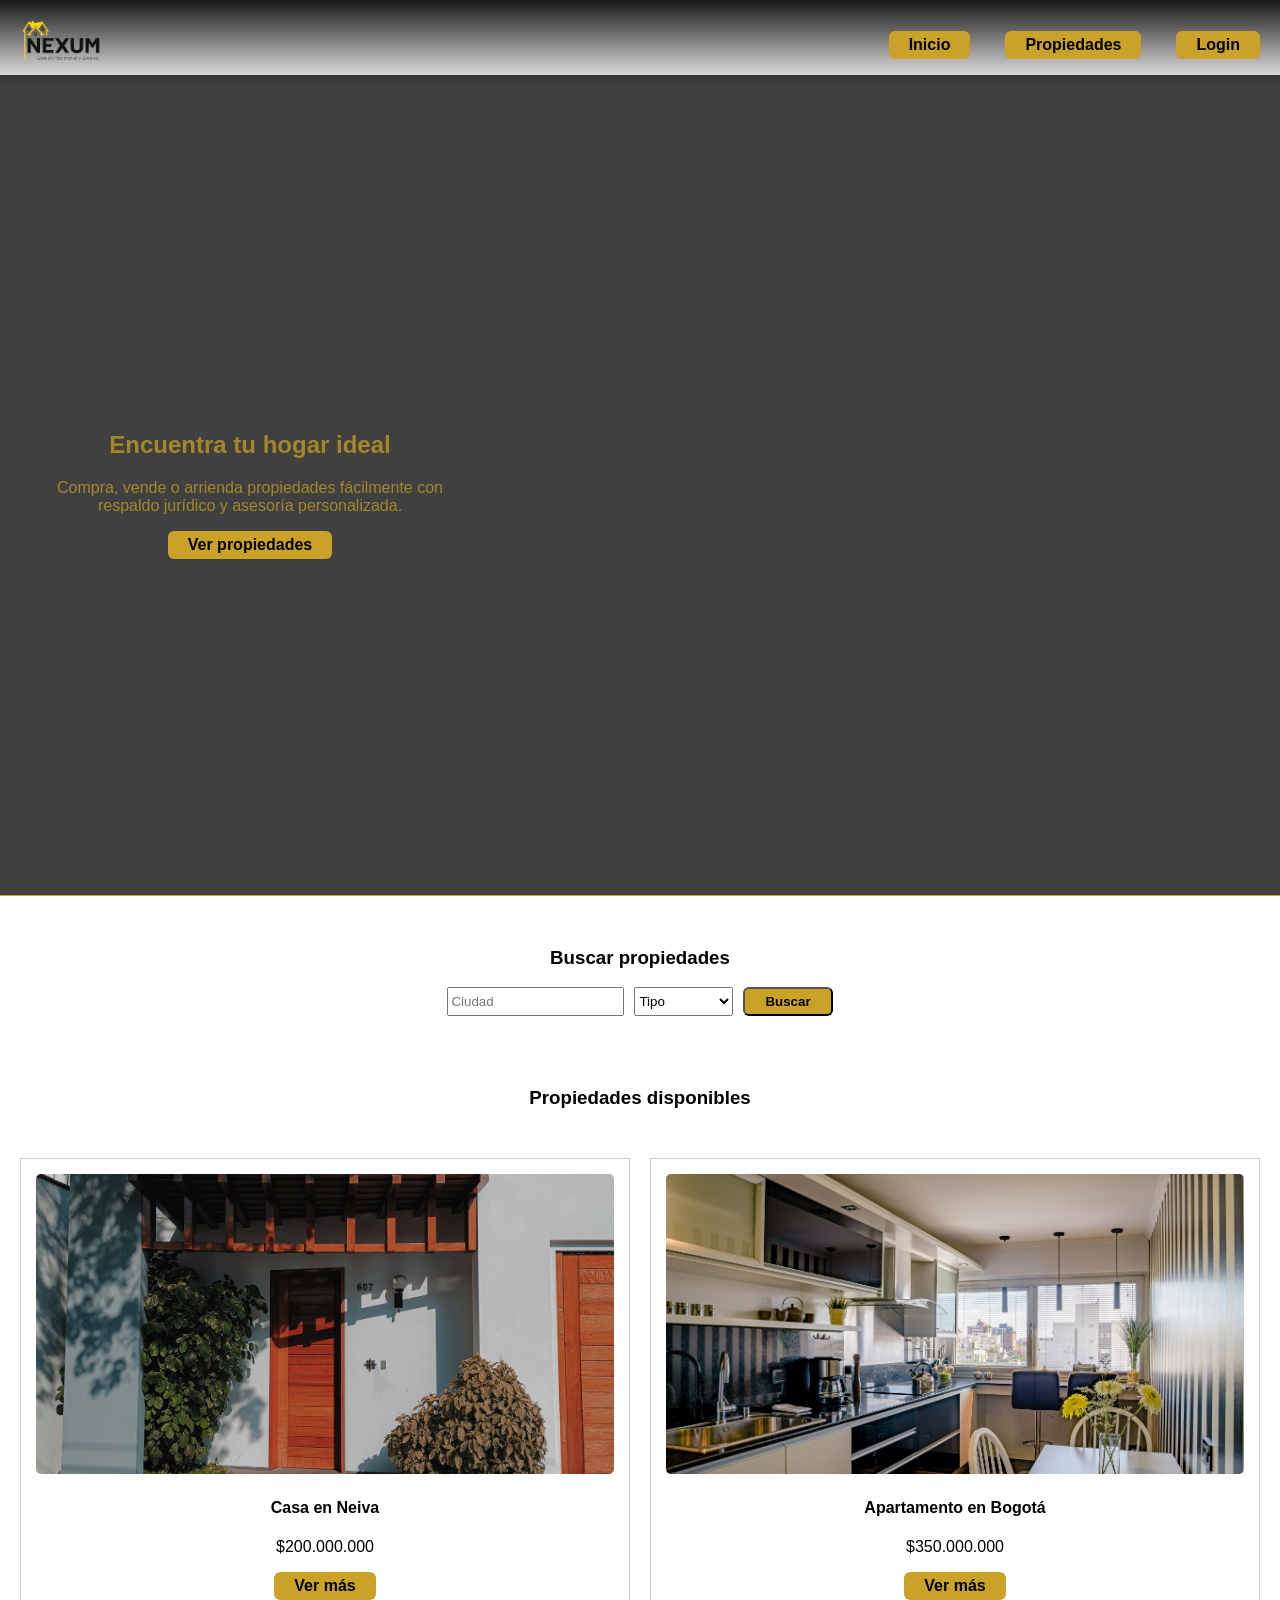
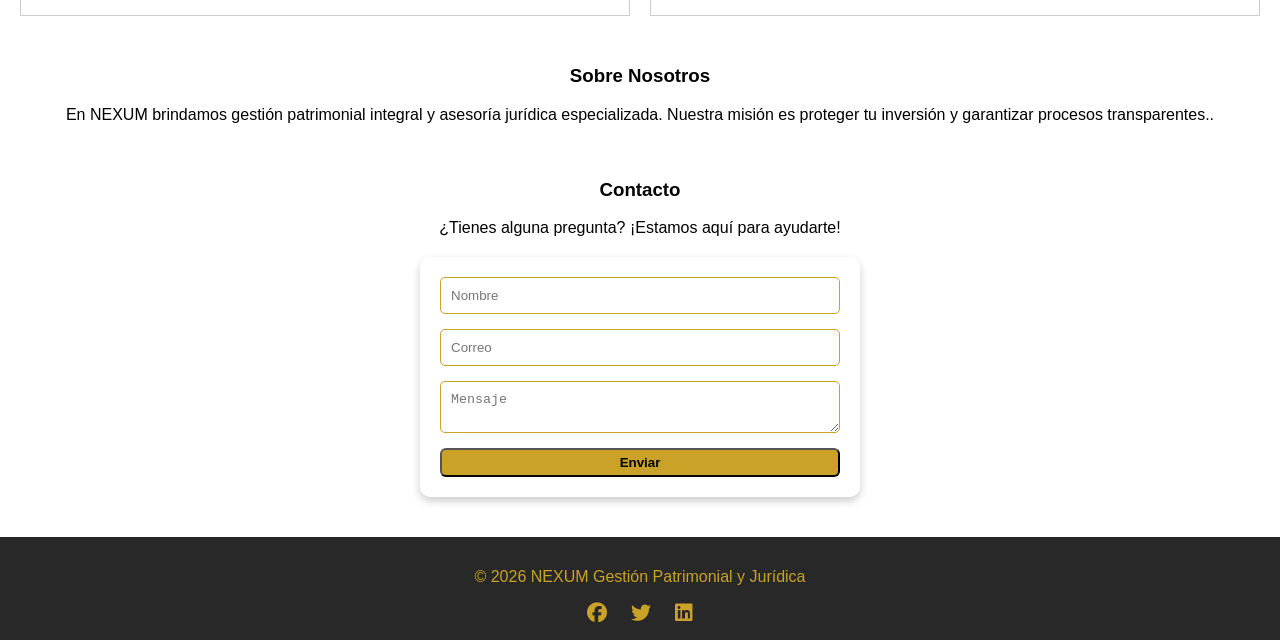
<file: Frontend/public/index.html>
<!DOCTYPE html>
<html lang="es">
<head>
    <meta charset="UTF-8">
    <meta name="viewport" content="width=device-width, initial-scale=1.0">
    <title>NEXUM Gestión Patrimonial y Jurídica</title>

    <!-- CSS -->
    <link rel="stylesheet" href="../src/styles/main.css">
    <link rel="stylesheet" href="https://cdnjs.cloudflare.com/ajax/libs/font-awesome/6.5.0/css/all.min.css">
</head>
<body>

    <!-- 🔹 NAVBAR -->
    <header class="navbar">
        <div class="logo">
            <img src="Logo.png" alt="Logo">
        </div>

        <nav class="menu">
            <a href="#" class="btn">Inicio</a>
            <a href="propiedades.html" class="btn">Propiedades</a>
            <a href="login.html" class="btn">Login</a>
        </nav>

        <div class="hamburguesa">
                <i class="fas fa-bars"></i>
        </div>

    </header>

    <!-- 🔹 HERO / BIENVENIDA -->
    <section class="hero">
        <div class="hero-text">
           <h2>Encuentra tu hogar ideal</h2>
            <p>Compra, vende o arrienda propiedades fácilmente con respaldo jurídico y asesoría personalizada.</p>
            <a href="propiedades.html" class="btn">Ver propiedades</a> 
        </div>
    
    </section>

    <!-- 🔹 BUSCADOR -->
    <section class="buscador">
        <h3>Buscar propiedades</h3>
        <form>
            <input type="text" placeholder="Ciudad">
            <select>
                <option>Tipo</option>
                <option>Casa</option>
                <option>Apartamento</option>
            </select>
            <button class="btn" type="submit">Buscar</button>
        </form>
    </section>

    <!-- 🔹 LISTADO DE PROPIEDADES -->
    <section class="propiedades">
        <h3>Propiedades disponibles</h3>

        
        <div class="card">
            <img src="casa.jpg" alt="Casa en Neiva">
             <h4>Casa en Neiva</h4>
                <p>$200.000.000</p>
            <a href="propiedades.html" class="btn">Ver más</a>
        </div>

        <div class="card">
            <img src="apartamento.jpg" alt="Apartamento en Bogotá">
            <h4>Apartamento en Bogotá</h4>
            <p>$350.000.000</p>
            <a href="propiedades.html" class="btn">Ver más</a>
        </div>
        
        

    </section>

    <section class="nosotros">
        <h3>Sobre Nosotros</h3>
        <p>En NEXUM brindamos gestión patrimonial integral y asesoría jurídica especializada.
        Nuestra misión es proteger tu inversión y garantizar procesos transparentes..</p>
    </section>

    <section class="contacto">
        <h3>Contacto</h3>
        <p>¿Tienes alguna pregunta? ¡Estamos aquí para ayudarte!</p>

        <form action="">
            <input type="text" placeholder="Nombre" required>
            <input type="email" placeholder="Correo" required>
            <textarea placeholder="Mensaje"></textarea>
            <button class="btn" type="submit">Enviar</button>
        </form>
    </section>

    <!-- 🔹 FOOTER -->
    <footer class="footer">
        <p>© 2026 NEXUM Gestión Patrimonial y Jurídica</p>
        <div class="redes">
            <a href="https://www.facebook.com" target="_blank" rel="noopener noreferrer" aria-label="facebook"><i class="fab fa-facebook"></i></a>
            <a href="https://twitter.com" target="_blank" rel="noopener noreferrer" aria-label="twitter"><i class="fab fa-twitter"></i></a>
            <a href="https://linkedin.com" target="_blank" rel="noopener noreferrer" aria-label="linkedin"><i class="fab fa-linkedin"></i></a>
        </div>
    </footer>

    <!-- JS -->
    <script src="../src/main.js"></script>

</body>
</html>
</file>
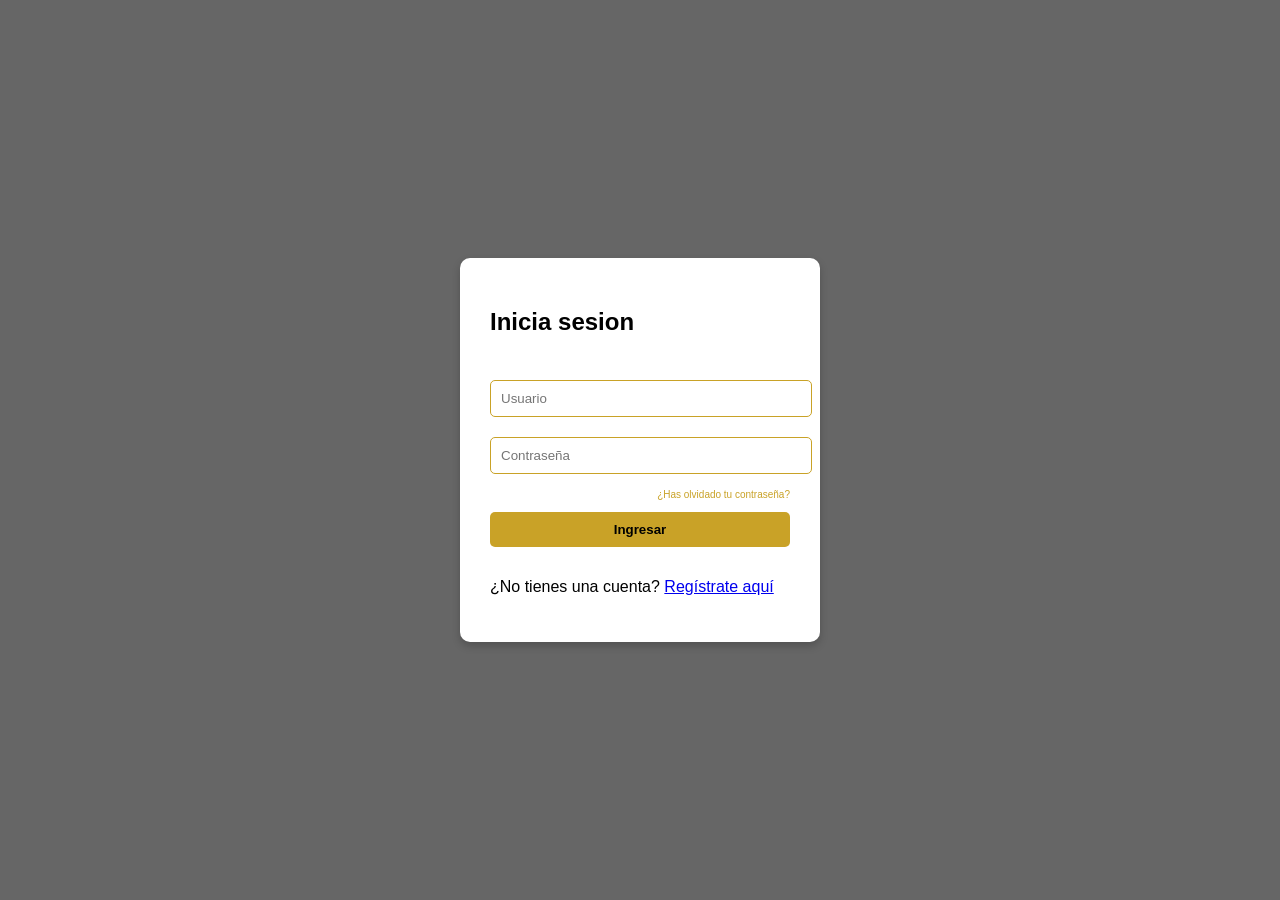
<file: Frontend/public/login.html>
<!DOCTYPE html>
<html lang="en">
<head>
    <meta charset="UTF-8">
    <meta name="viewport" content="width=device-width, initial-scale=1.0">
    <title>login</title>
    <link rel="stylesheet" href="../src/styles/main.css">
</head>
<body>

    <section class="login">
        <div class="login-container">
                <h2>Inicia sesion</h2>
            <form>
           
             <input type="text" id="username" placeholder="Usuario">
             <input type="password" id="password" placeholder="Contraseña">

             <div class="recuperar">
                <a href="#">¿Has olvidado tu contraseña?</a>
             </div>
             <button class="btn" type="submit">Ingresar</button>
            </form>

            <div>
             <p>¿No tienes una cuenta? <a href="#">Regístrate aquí</a></p>
            </div>
        </div>
        
    </section>

    <script src="../src/main.js"></script>
    
</body>
</html>
</file>
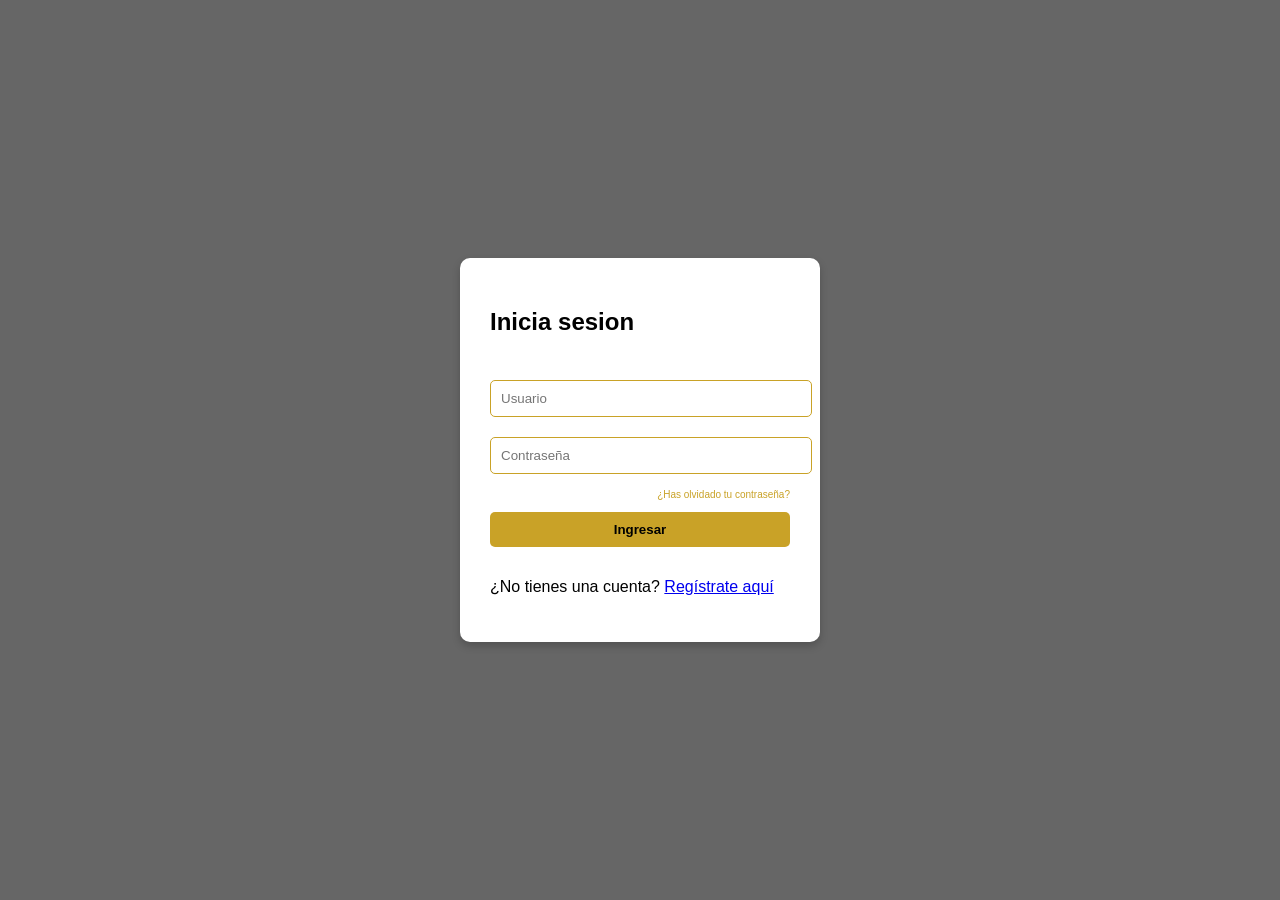
<file: Frontend/src/styles/login.html>
<!DOCTYPE html>
<html lang="en">
<head>
    <meta charset="UTF-8">
    <meta name="viewport" content="width=device-width, initial-scale=1.0">
    <title>login</title>
    <link rel="stylesheet" href="main.css">
</head>
<body>

    <section class="login">
        <div class="login-container">
                <h2>Inicia sesion</h2>
            <form>
           
             <input type="text" id="username" placeholder="Usuario">
             <input type="password" id="password" placeholder="Contraseña">

             <div class="recuperar">
                <a href="#">¿Has olvidado tu contraseña?</a>
             </div>
             <button class="btn" type="submit">Ingresar</button>
            </form>

            <div>
             <p>¿No tienes una cuenta? <a href="#">Regístrate aquí</a></p>
            </div>
        </div>
        
    </section>
    
</body>
</html>
</file>
<file: Frontend/src/styles/main.css>
body {
    font-family: Arial, sans-serif;
    margin: 0;
}

.navbar {
    color: white;
    padding: 15px 20px;
    display: flex;
    justify-content: space-between;
    align-items: center;
    position: fixed;
    top: 0;
    width: 100%;
    z-index: 1000;
    box-sizing: border-box;
    background: linear-gradient(to bottom, rgba(10,10,10,0.95), transparent);
    
}

.logo img {
    height: 55px;
}

.menu {
    color: black;
    text-decoration: none;
    display: flex;
    gap: 35px;
    transition: 3s;
    justify-content: space-between;
    align-items: center;
}


.hamburguesa {
    display: none;
    font-size: 25px;
    cursor: pointer;
    color: #C9A227;
    
}

.hero {
    height: 80vh;
    margin-top: 75px;
    padding: 50px;
    display: flex;
    justify-content: flex-start; 
    align-items: center;         
    background: linear-gradient(rgba(0,0,0,.75),rgba(0,0,0,.75)), url("https://images.unsplash.com/photo-1560518883-ce09059eeffa");
    background-size: cover;
    background-position: center;
}

.hero-text {
    color: #f4c1188d;
    max-width: 400px;
    text-align: center;
}

.buscador {
    padding: 20px;
    text-align: center;
    border-top: 1px solid #C9A227;
    padding: 2rem 4rem;
}

.buscador form {
    display: flex;
    justify-content: center;
    gap: 10px;
    flex-wrap: wrap;
}


.propiedades {
    padding: 20px;
    text-align: center;
    display: flex;
    gap: 20px;
    flex-wrap: wrap;
}

.propiedades h3 {
    width: 100%;
}

.btn {
    background-color: #C9A227;
    color: black;
    border-radius: 6px;
    padding: 5px 20px;
    text-decoration: none;
    font-weight: bold;
    cursor: pointer;
    transition: .3s;
    display: inline-block;
}

.btn:hover {
    background-color: black;
    color: #C9A227;
}
.card {
    
    border: 1px solid #ccc;
    padding: 15px;
    margin: 10px 0;
    flex: 1 1 250px;
}

.card:hover {
    box-shadow: 0 4px 8px rgba(0,0,0,0.2);
}

.card img {
    width: 100%;
    height: 300px;
    object-fit: cover;
    border-radius: 5px;
}

.contacto form {
    max-width: 400px;
    margin: 20px auto;
    background:white ;
    padding: 20px;
    display: flex;
    flex-direction: column;
    gap: 15px;
    border-radius: 10px;
    box-shadow: 0 4px 8px rgba(0,0,0,0.2);
}

.contacto {
    padding: 20px;
    text-align: center;
}

.contacto input, .contacto textarea {
    padding: 10px;
    border: 1px solid #C9A227;
    border-radius: 5px;
  
    
}

.nosotros{
    text-align: center;

}


.footer {
    background: #282828;
    color: #C9A227;
    padding: 15px;
    text-align: center;
}
.redes a{
    color: #C9A227;
    margin: 0 10px;
    font-size: 20px;
    transition: .3s;
    text-align: center;
}

.redes a:hover{
    color:black;
}

.login{
    
    display: flex;
    justify-content: center;
    align-items: center;
    height: 100vh;
    background: linear-gradient(rgba(0,0,0,.6), rgba(0,0,0,.6)),  url("https://images.unsplash.com/photo-1560518883-ce09059eeffa");
    background-size: cover;
    background-position: center;
}

.login-container {
    background: white;
    padding: 30px;
    border-radius: 10px;
    box-shadow: 0 4px 8px rgba(0,0,0,0.2);
    width: 90%;
    max-width: 300px;
    display: flex;
    flex-direction: column;
    gap: 15px;
}

.login-container input {
    width: 100%;
    margin: 10px 0;
    padding: 10px;
    border: 1px solid #C9A227;
    border-radius: 5px;
}
    
.login-container input:focus{
    outline: none;
    border: solid #C9A227;
}

.login-container button {
    width: 100%;
    padding: 10px;
    background-color: #C9A227;
    color: black;
    border: none;
    border-radius: 5px;
    cursor: pointer;
}

.recuperar {
    text-align: right;
    margin-bottom: 10px;
}

.recuperar a {
    font-size: 10px;
    color: #C9A227;
    text-decoration: none;
}

.recuperar a:hover {
    text-decoration: underline;
    color: black;
}

@media (max-width: 768px) {
    .menu {
        display: none;
        flex-direction: column;
        background: #282828;
        position: absolute;
        top: 70px;
        right: 0;
        width: 200px;
        padding: 20px;
    }

    .menu--open {      
        display: flex;
    }
    
    .hamburguesa {
        display: block;
        padding: 20px 0;
    }

        .hero {
            justify-content: center;
            text-align: center;
            height: 60vh;
            padding: 20px;
        }
        
        .hero-text {
            max-width: 100%;
            text-align: center;
        }


        .buscador form {
            flex-direction: column;
        }

        .propiedades {
            flex-direction: column;
        }   

        .card {
            flex: 1 1 100%;
        }

        .contacto form {
            width: 90%;
        }

        .login{
            padding: 20px;
        }
}

.contenedor{
    display: grid;
    grid-template-columns: repeat(2, 1fr); 
    gap: 25px;
    padding: 30px;
    margin: 0 auto;
    
    

}

.card-propiedad {
    background: #fff;
    border-radius: 20px;
    overflow: hidden;
    box-shadow: 0 10px 25px rgba(0,0,0,0.1);
    display: flex;
    flex-direction: column;  
}

.card-propiedad:hover {
    transform: translateY(-5px);
    box-shadow: 0 15px 30px rgba(0,0,0,0.2);
}   

.imagen {
    position: relative;
    overflow: hidden;
}

.imagen img {
    width: 100%;
    height: 230px;
    object-fit: cover;
    transition: transform 0.3s ease;
}

.card-propiedad:hover .imagen img {
    transform: scale(1.1);
}

.badge {
    position: absolute;
    top: 15px;
    left: 15px;
    background-color: #C9A227;
    color: black;
    padding: 6px 12px;
    border-radius: 8px;
    font-size: 12px;
    font-weight: bold;
}   

.contenido {
    padding: 20px;
    text-align: left;
}

.ubicacion {
    font-size: 14px;
    margin: 5px 0;
}

.contenido h2 {
    margin: 10px 0;
    font-size: 18px;
}

.precio {
    color: #C9A227;
    font-size: 16px;
    font-weight: bold;
    margin: 10px 0;
}   

.descripcion {
    font-size: 14px;
    color: #555;
    margin-bottom: 15px;
}   

.caracteristicas {
    display: flex;
    gap: 15px;
    font-size: 14px;
    color: #555;
    flex-wrap: wrap;
    margin-bottom: 15px;
} 

.caracteristicas div {
    display: flex;
    align-items: center;
    gap: 5px;
}   

.caracteristicas i{
    color: #C9A227;
}

.btn-contacto {
    width: 100%;
    padding: 10px;
    background: #C9A227;
    border: none;
    border-radius: 8px;
    font-weight: bold;
    cursor: pointer;
    transition: 0.03s;
    display: flex;
    justify-content: center;
    text-decoration: none;
    color: black;
    box-shadow: 0 4px 10px rgba(0,0,0,0.2);
}

.btn-contacto:hover {
    background: black;
    color: #C9A227;
    box-shadow: 0 8px 18px rgba(0,0,0,0.3);
}   


header {
    color: white;
    padding: 15px 20px;
    display: flex;
    justify-content: space-between;
    align-items: center;
    position: fixed;
    top: 0;
    width: 100%;
    z-index: 1000;
    box-sizing: border-box;
    background: linear-gradient(to bottom, rgba(10,10,10,0.95), transparent);
}

.titulo-seccion {
    text-align: center;
    margin: 40px 0 20px;
    font-size: 28px;
    color: #C9A227;
    padding: 60px;
}

.buscador-propiedades h3 {
    margin-bottom: 20px;
    text-align: center;
    
}

.buscador-propiedades form {
    display: flex;
    justify-content: center;
    gap: 15px;
    flex-wrap: wrap;
     
}

.buscador-propiedades form select, 
.buscador-propiedades form input {
    padding: 10px;
    border: 1px solid #C9A227;
    border-radius: 5px;
    
}

.whatsapp-float {
    position: fixed;
    bottom: 20px;
    right: 20px;
    width: 60px;
    height: 60px;
    z-index: 100;
}

.whatsapp-float img {
    width: 100%;
    height: 100%;
    border-radius: 50%;
    box-shadow: 0 4px 10px rgba(0,0,0,0.3);
    transition: transform 0.3s;
}

.whatsapp-float:hover img {
    transform: scale(1.1);
}
</file>
